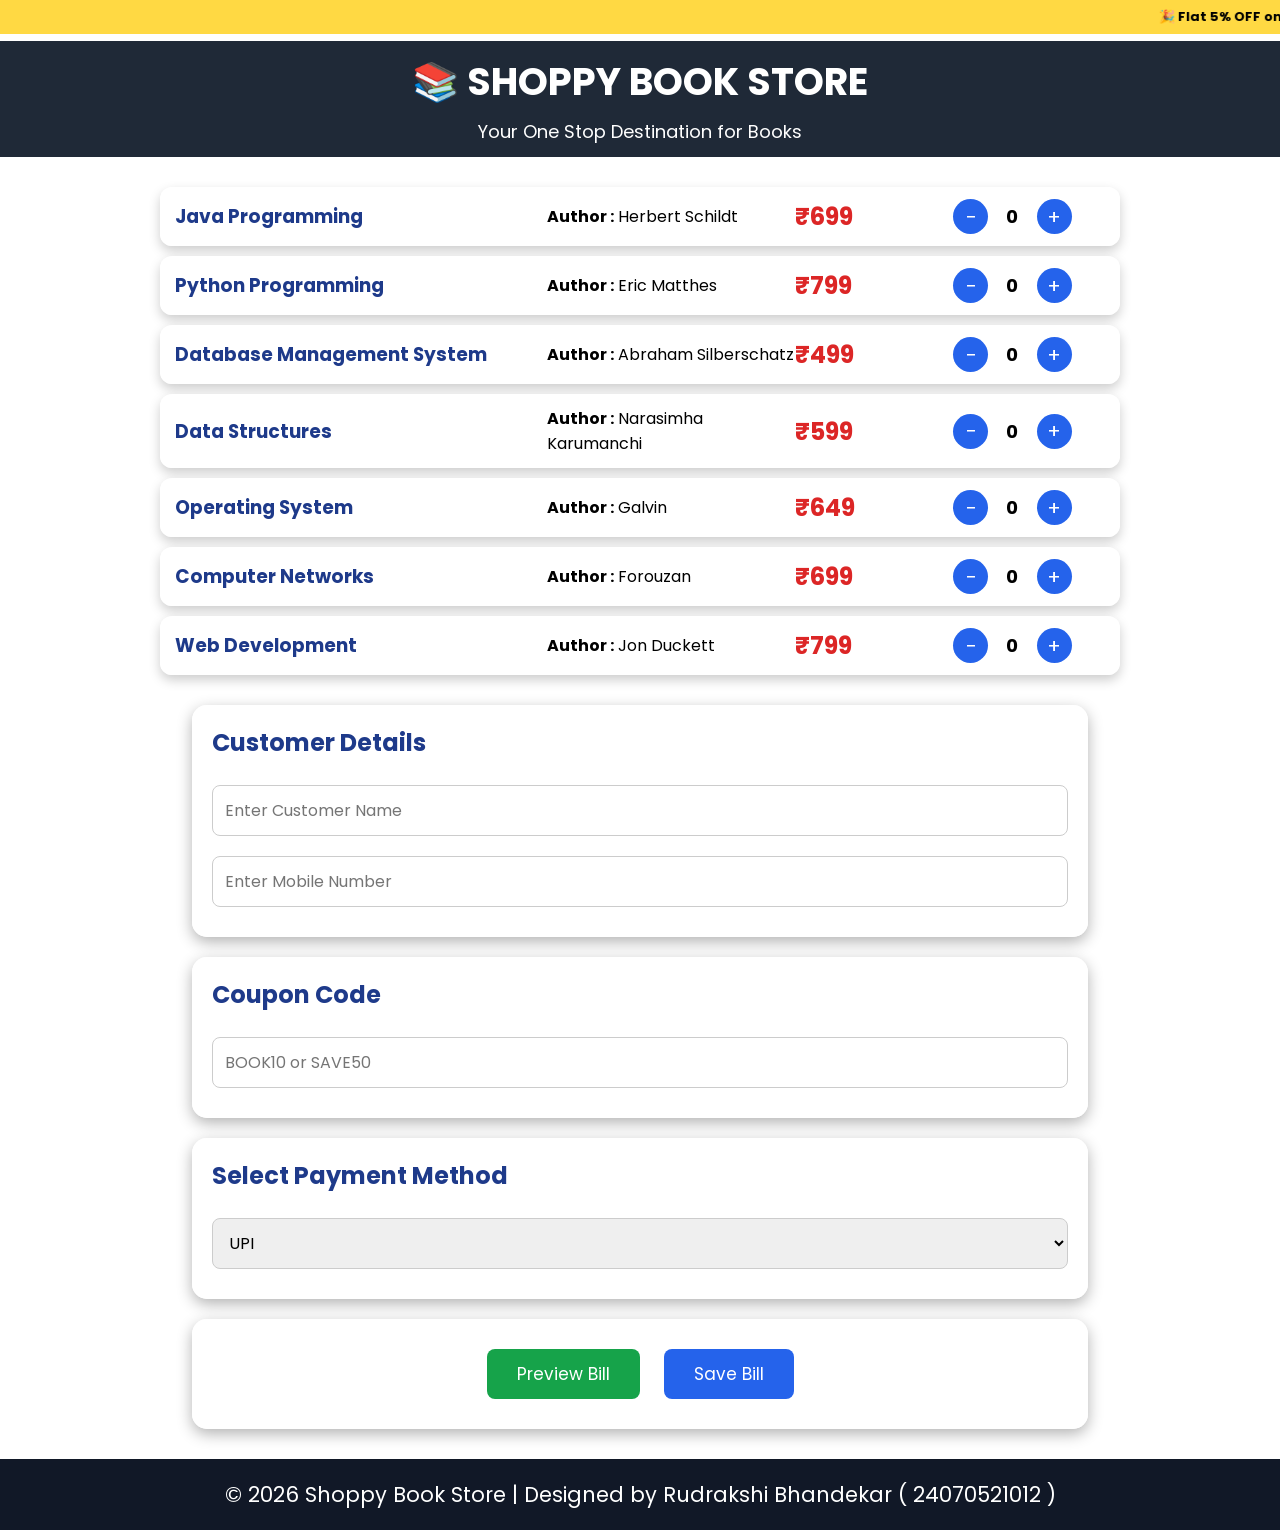
<file: Practical 2/index.html>
<!DOCTYPE html>
<html lang="en">
<head>
    <meta charset="UTF-8">
    <meta name="viewport" content="width=device-width, initial-scale=1.0">
    <title>Shoppy Book Store</title>
    <link rel="stylesheet" href="style.css">
    <link href="https://fonts.googleapis.com/css2?family=Poppins:wght@300;400;500;600;700&display=swap" rel="stylesheet">
</head>

<body>
        <marquee behavior="scroll" direction="left">
        🎉 Flat 5% OFF on Orders Above ₹999 |
        🎁 Coupon : BOOK10 = Extra 10% OFF |
        SAVE50 = ₹50 OFF on Orders Above ₹500 |
        🚚 Free Delivery Above ₹500</marquee>
    <header>

        <h1>📚 SHOPPY BOOK STORE</h1>
        <p>Your One Stop Destination for Books</p>

    </header>
    <section class="books-container" id="booksContainer">
        <div class="book-card">
            <h3>Java Programming</h3>
            <p><strong>Author :</strong> Herbert Schildt</p>
            <h2>₹699</h2>
            <div class="quantity">
                <button onclick="decreaseQty(0)">−</button>
                <span id="qty0">0</span>
                <button onclick="increaseQty(0)">+</button>
            </div>
        </div>

        <div class="book-card">
            <h3>Python Programming</h3>
            <p><strong>Author :</strong> Eric Matthes</p>
            <h2>₹799</h2>
            <div class="quantity">
                <button onclick="decreaseQty(1)">−</button>
                <span id="qty1">0</span>
                <button onclick="increaseQty(1)">+</button>
            </div>
        </div>

        <div class="book-card">
            <h3>Database Management System</h3>
            <p><strong>Author :</strong> Abraham Silberschatz</p>
            <h2>₹499</h2>
            <div class="quantity">
                <button onclick="decreaseQty(2)">−</button>
                <span id="qty2">0</span>
                <button onclick="increaseQty(2)">+</button>
            </div>
        </div>

        <div class="book-card">
            <h3>Data Structures</h3>
            <p><strong>Author :</strong> Narasimha Karumanchi</p>
            <h2>₹599</h2>
            <div class="quantity">
                <button onclick="decreaseQty(3)">−</button>
                <span id="qty3">0</span>
                <button onclick="increaseQty(3)">+</button>
            </div>
        </div>

        <div class="book-card">
            <h3>Operating System</h3>
            <p><strong>Author :</strong> Galvin</p>
            <h2>₹649</h2>
            <div class="quantity">
                <button onclick="decreaseQty(4)">−</button>
                <span id="qty4">0</span>
                <button onclick="increaseQty(4)">+</button>
            </div>
        </div>

        <div class="book-card">
            <h3>Computer Networks</h3>
            <p><strong>Author :</strong> Forouzan</p>
            <h2>₹699</h2>
            <div class="quantity">
                <button onclick="decreaseQty(5)">−</button>
                <span id="qty5">0</span>
                <button onclick="increaseQty(5)">+</button>
            </div>
        </div>

        <div class="book-card">
            <h3>Web Development</h3>
            <p><strong>Author :</strong> Jon Duckett</p>
            <h2>₹799</h2>
            <div class="quantity">
                <button onclick="decreaseQty(6)">−</button>
                <span id="qty6">0</span>
                <button onclick="increaseQty(6)">+</button>
            </div>
    </section>

    <section class="customer">
        <h2>Customer Details</h2>
        <input
            type="text"
            id="customerName"
            placeholder="Enter Customer Name"
        >
        <input
            type="text"
            id="mobileNumber"
            placeholder="Enter Mobile Number"
            maxlength="10"
        >
    </section>

    <section class="coupon">
        <h2>Coupon Code</h2>
        <input
            type="text"
            id="couponCode"
            placeholder="BOOK10 or SAVE50"
        >
    </section>

    <section class="payment">
        <h2>Select Payment Method</h2>
        <select id="paymentMethod">
            <option value="UPI">UPI</option>
            <option value="Credit Card">Credit Card</option>
            <option value="Debit Card">Debit Card</option>
            <option value="Cash On Delivery">
                Cash On Delivery
            </option>
        </select>

    </section>
    <section class="buttons">

        <button onclick="generateBill()">
            Preview Bill
        </button>
        <button onclick="saveBill()">
            Save Bill
        </button>

    </section>

    <section id="billSection"> </section>

    <footer>

        © 2026 Shoppy Book Store | Designed by Rudrakshi Bhandekar ( 24070521012
        )
    </footer>

    <script src="script.js"></script>

</body>
</html>
</file>
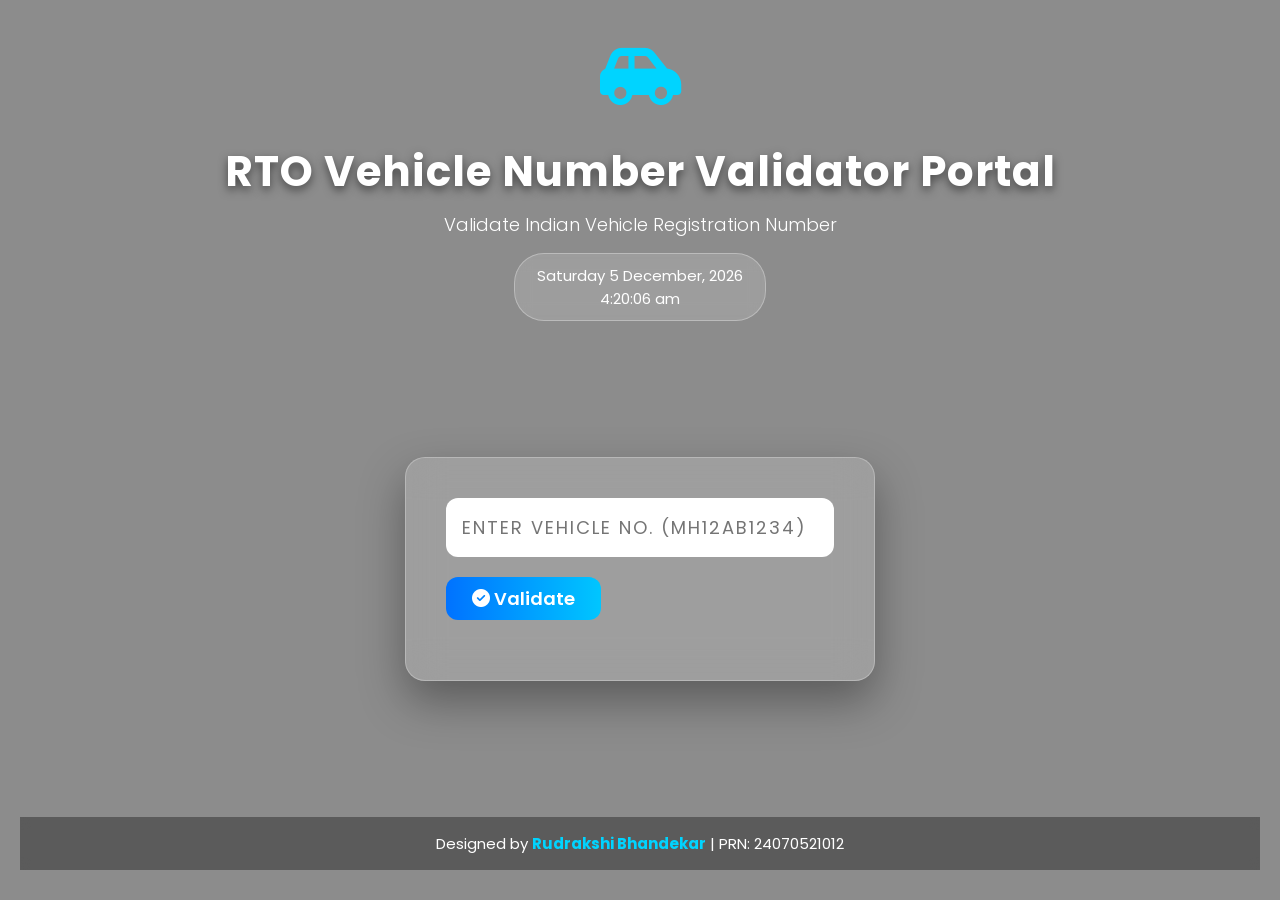
<file: Practical 4/index.html>
<!DOCTYPE html>
<html lang="en">
<head>
<meta charset="UTF-8">
<meta name="viewport" content="width=device-width, initial-scale=1.0">
<title>RTO Vehicle Registration Portal</title>

<link rel="stylesheet" href="style.css">

<link href="https://fonts.googleapis.com/css2?family=Poppins:wght@300;400;500;600;700&display=swap" rel="stylesheet">

<link rel="stylesheet" href="https://cdnjs.cloudflare.com/ajax/libs/font-awesome/6.6.0/css/all.min.css">

</head>

<body onload="displayDateTime();setInterval(displayDateTime,1000)">

<div class="overlay">

<div class="top">

<div class="car">
<i class="fa-solid fa-car-side"></i>
</div>

<h1>RTO Vehicle Number Validator Portal</h1>

<p>Validate Indian Vehicle Registration Number</p>

<div id="datetime"></div>

</div>

<div class="container">

<input
type="text"
id="vehicleNo"
placeholder="Enter Vehicle No. (MH12AB1234)"
maxlength="10"
autocomplete="off">

<button onclick="validateVehicle()">
<i class="fa-solid fa-circle-check"></i>
Validate
</button>

<div id="result"></div>

</div>

<footer>

Designed by <strong>Rudrakshi Bhandekar</strong> | PRN: 24070521012<br>
</footer>

</div>

<script src="script.js"></script>

</body>
</html>
</file>
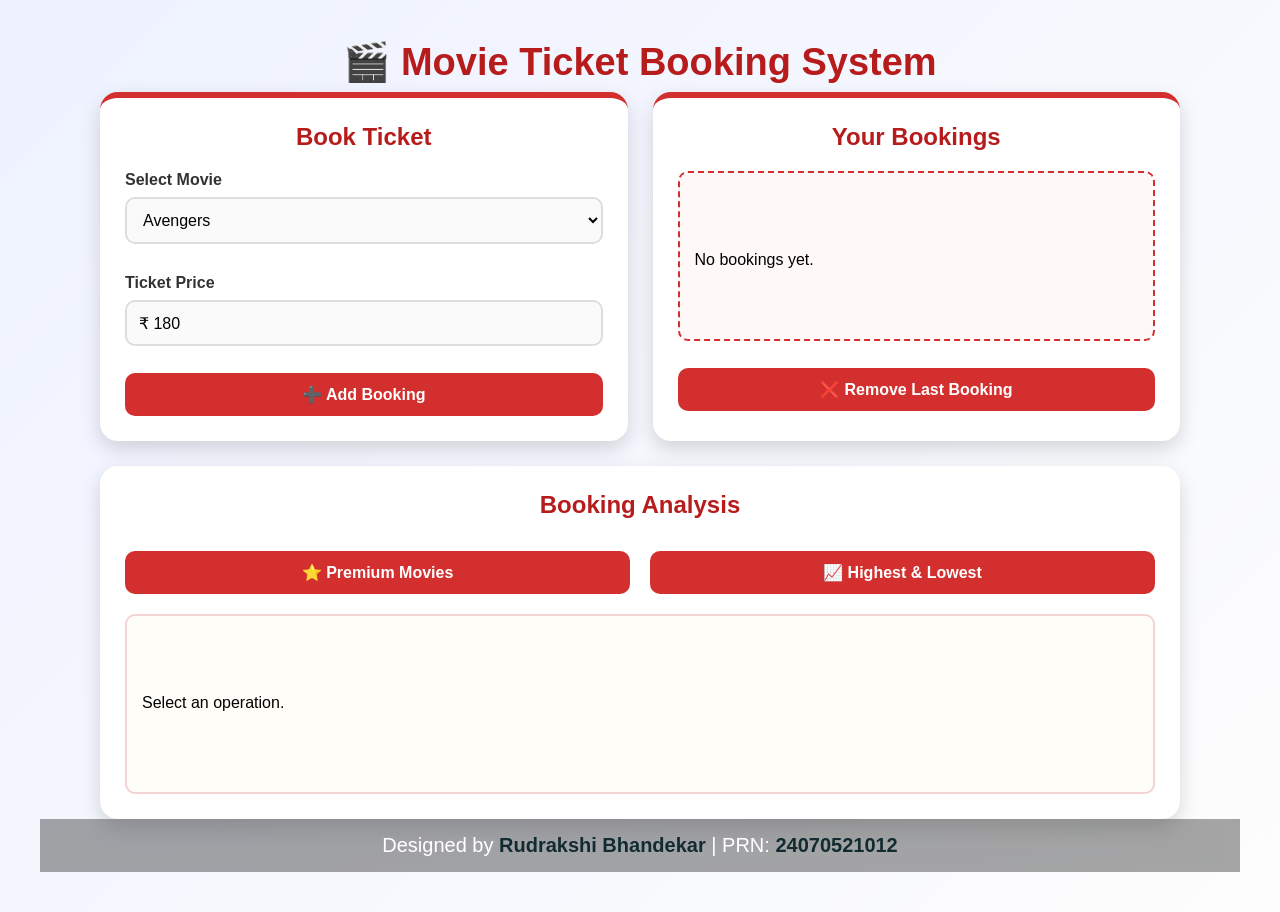
<file: Practical 5/index.html>
<!DOCTYPE html>
<html lang="en">

<head>
    <meta charset="UTF-8">
    <meta name="viewport" content="width=device-width, initial-scale=1.0">
    <title>Movie Ticket Booking System</title>
    <link rel="stylesheet" href="style.css">
</head>

<body>

    <div class="container">

        <h1>🎬 Movie Ticket Booking System</h1>

        <div class="main">

            <!-- Left Card -->

            <div class="card">

                <h2>Book Ticket</h2>

                <label>Select Movie</label>

                <select id="movieSelect" onchange="showPrice()">

                    <option value="0">Avengers</option>
                    <option value="1">Superman</option>
                    <option value="2">Jurassic World</option>
                    <option value="3">F1</option>
                    <option value="4">Pushpa 2</option>

                </select>

                <label>Ticket Price</label>

                <input type="text" id="price" readonly>

                <button onclick="addBooking()">
                    ➕ Add Booking
                </button>

            </div>


            <!-- Right Card -->

            <div class="card">

                <h2>Your Bookings</h2>

                <div id="bookingList">

                    No bookings yet.

                </div>

                <button onclick="removeBooking()">
                    ❌ Remove Last Booking
                </button>

            </div>

        </div>


        <!-- Bottom Section -->

        <div class="output">

            <h2>Booking Analysis</h2>

            <div class="btnRow">

                <button onclick="premiumMovies()">
                    ⭐ Premium Movies
                </button>

                <button onclick="highestLowest()">
                    📈 Highest & Lowest
                </button>

            </div>

            <div id="result">

                Select an operation.

            </div>

        </div>

    </div>
    <footer>

    Designed by <strong>Rudrakshi Bhandekar</strong> | PRN: <strong>24070521012</strong><br>
    </footer>
    <script src="script.js"></script>

</body>

</html>
</file>
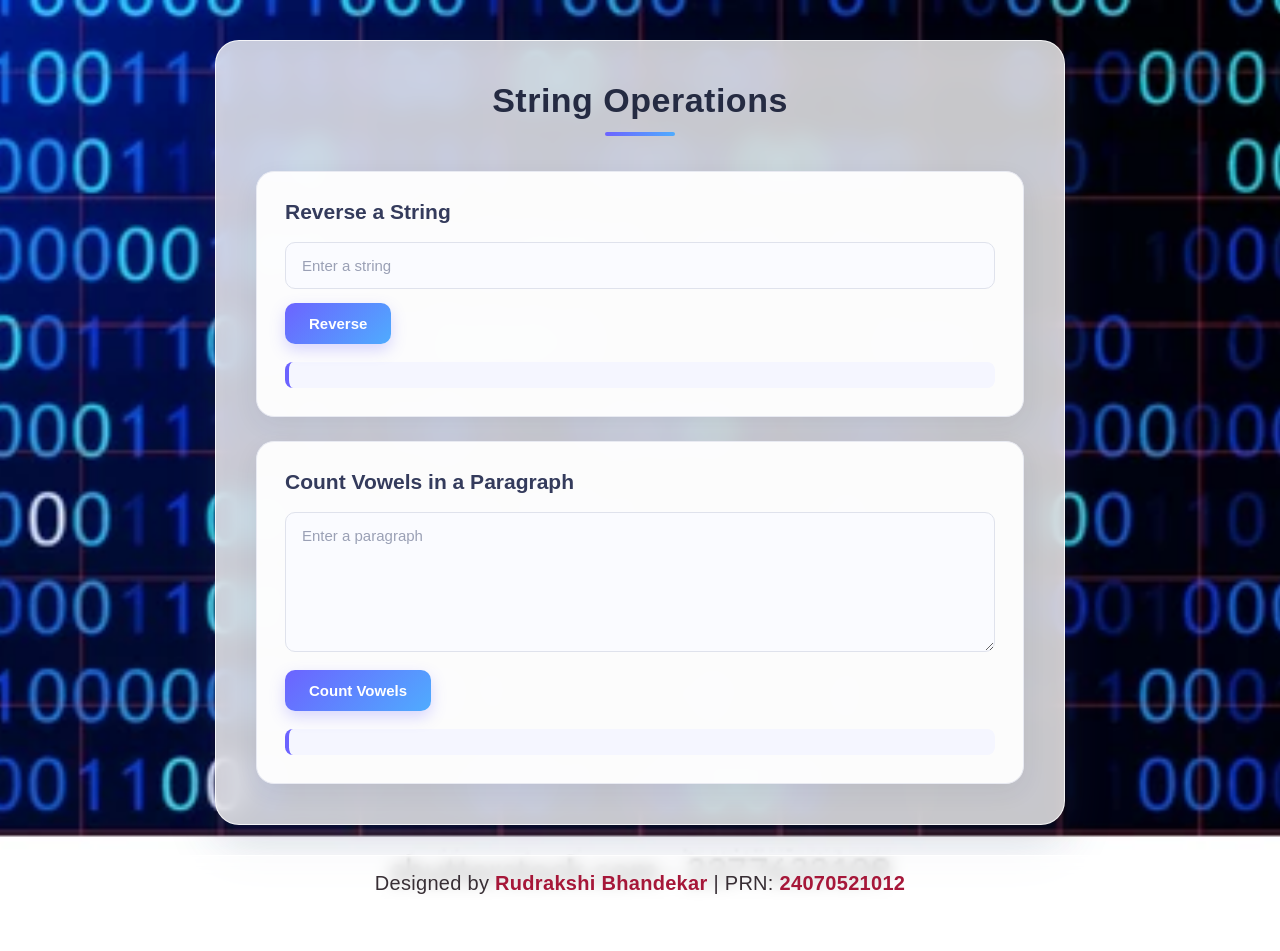
<file: Practical 6/index.html>
<!DOCTYPE html>
<html>
<head>
    <title>String Operations</title>
    <link rel="stylesheet" href="style.css">
</head>

<body>

    <div class="container">

        <h1>String Operations</h1>

        <div class="section">
            <h2>Reverse a String</h2>

            <input type="text" id="stringInput" placeholder="Enter a string">
            <button onclick="reverseString()">Reverse</button>

            <p id="reverseResult"></p>
        </div>

        <div class="section">
            <h2>Count Vowels in a Paragraph</h2>

            <textarea id="paragraphInput" placeholder="Enter a paragraph"></textarea>
            <button onclick="countVowels()">Count Vowels</button>

            <p id="vowelResult"></p>
        </div>

    </div>

    <footer>
        Designed by <strong>Rudrakshi Bhandekar</strong> |
        PRN: <strong>24070521012</strong>
    </footer>

    <script src="script.js"></script>

</body>
</html>
</file>
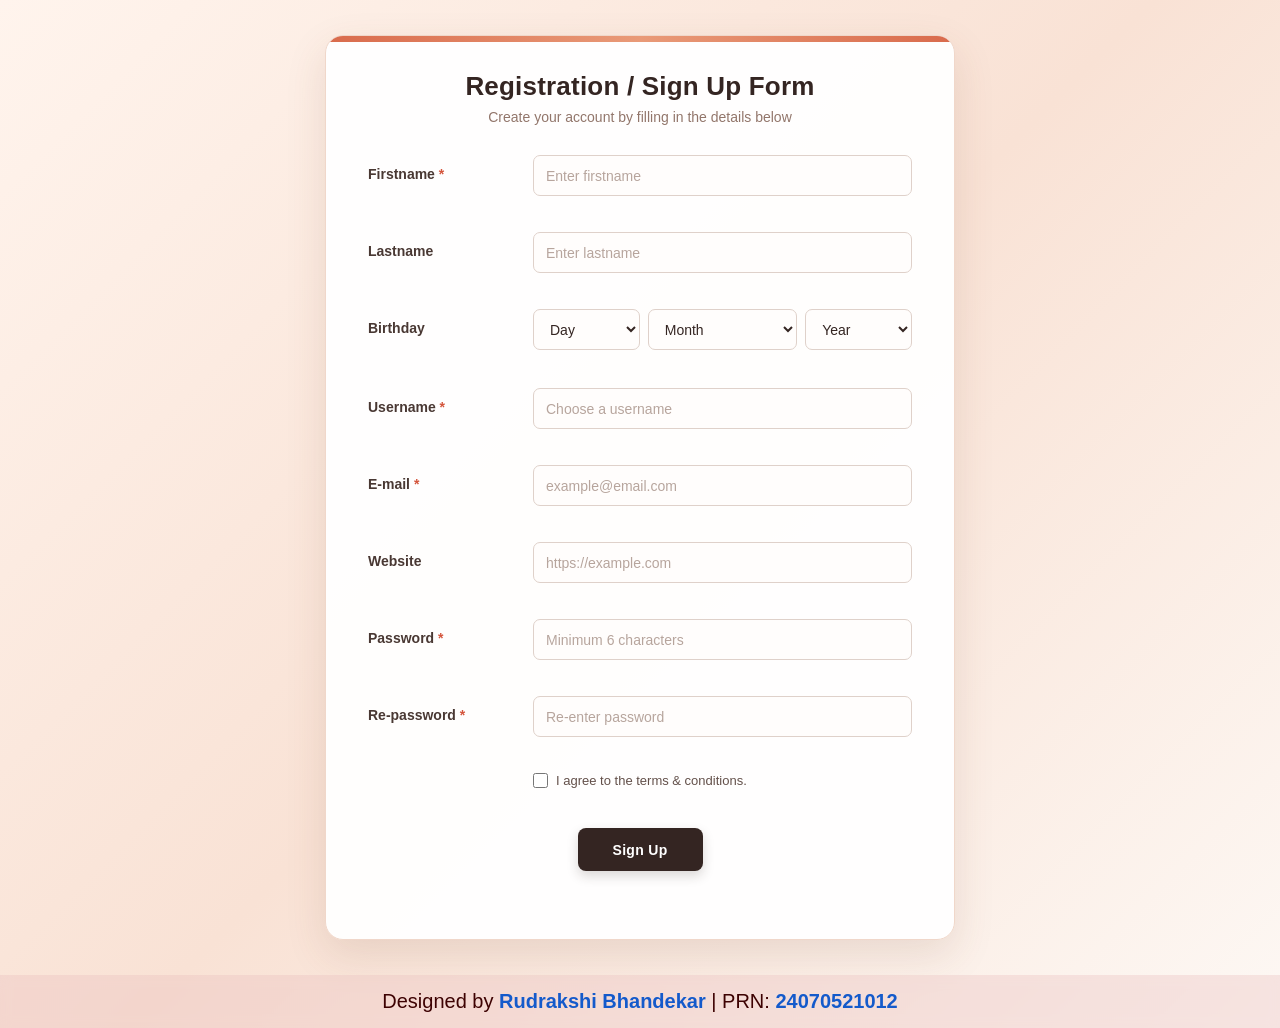
<file: Practical 7/index.html>
<!DOCTYPE html>
<html lang="en">
<head>
    <meta charset="UTF-8">
    <meta name="viewport" content="width=device-width, initial-scale=1.0">
    <title>Registration / Sign Up Form</title>
    <link rel="stylesheet" href="style.css">
</head>

<body>

    <main class="page">
        <section class="form-card">

            <h1>Registration / Sign Up Form</h1>
            <p class="subtitle">Create your account by filling in the details below</p>

            <form id="registrationForm">

                <div class="form-row">
                    <label for="firstname">Firstname <span>*</span></label>
                    <div class="field">
                        <input type="text" id="firstname" placeholder="Enter firstname">
                        <small class="error" id="firstnameError"></small>
                    </div>
                </div>

                <div class="form-row">
                    <label for="lastname">Lastname</label>
                    <div class="field">
                        <input type="text" id="lastname" placeholder="Enter lastname">
                        <small class="error" id="lastnameError"></small>
                    </div>
                </div>

                <div class="form-row">
                    <label>Birthday</label>
                    <div class="field">
                        <div class="birthday">
                            <select id="day">
                                <option value="">Day</option>
                            </select>

                            <select id="month">
                                <option value="">Month</option>
                            </select>

                            <select id="year">
                                <option value="">Year</option>
                            </select>
                        </div>

                        <small class="error" id="birthdayError"></small>
                        <small class="birthday-message" id="birthdayMessage"></small>
                    </div>
                </div>

                <div class="form-row">
                    <label for="username">Username <span>*</span></label>
                    <div class="field">
                        <input type="text" id="username" placeholder="Choose a username">
                        <small class="error" id="usernameError"></small>
                    </div>
                </div>

                <div class="form-row">
                    <label for="email">E-mail <span>*</span></label>
                    <div class="field">
                        <input type="email" id="email" placeholder="example@email.com">
                        <small class="error" id="emailError"></small>
                    </div>
                </div>

                <div class="form-row">
                    <label for="website">Website</label>
                    <div class="field">
                        <input type="text" id="website" placeholder="https://example.com">
                        <small class="error" id="websiteError"></small>
                    </div>
                </div>

                <div class="form-row">
                    <label for="password">Password <span>*</span></label>
                    <div class="field">
                        <input type="password" id="password" placeholder="Minimum 6 characters">
                        <small class="error" id="passwordError"></small>
                    </div>
                </div>

                <div class="form-row">
                    <label for="repassword">Re-password <span>*</span></label>
                    <div class="field">
                        <input type="password" id="repassword" placeholder="Re-enter password">
                        <small class="error" id="repasswordError"></small>
                    </div>
                </div>

                <div class="terms-row">
                    <input type="checkbox" id="terms">
                    <label for="terms">
                        I agree to the terms & conditions.
                    </label>
                </div>

                <small class="error terms-error" id="termsError"></small>

                <button type="submit" id="signupBtn">Sign Up</button>

                <p class="success" id="successMessage"></p>

            </form>

        </section>
    </main>
    <footer>
        Designed by <strong>Rudrakshi Bhandekar</strong> |
        PRN: <strong>24070521012</strong>
    </footer>
    <script src="script.js"></script>
</body>
</html>
</file>
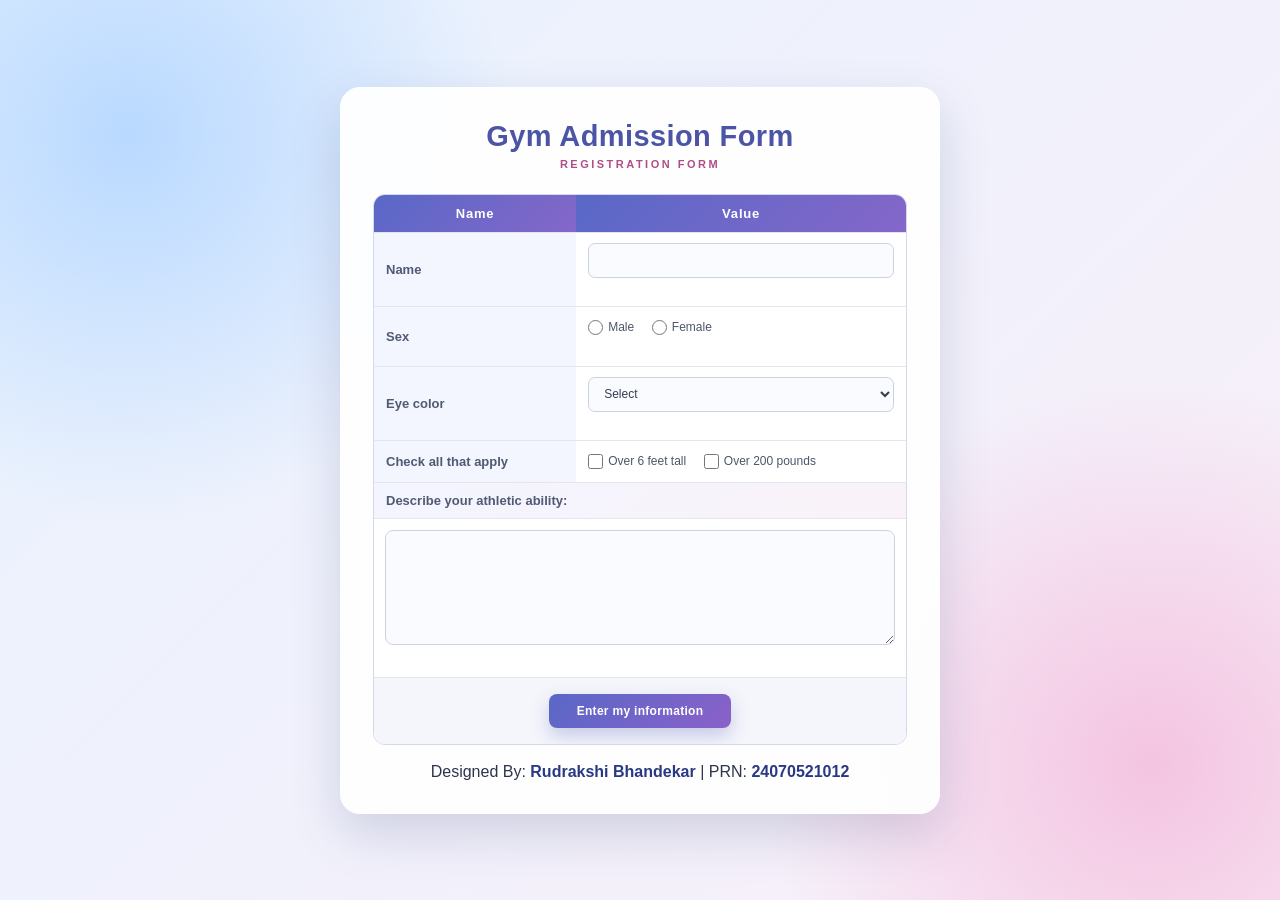
<file: Practical 8/index.html>
<!DOCTYPE html>
<html lang="en">
<head>
    <meta charset="UTF-8">
    <meta name="viewport" content="width=device-width, initial-scale=1.0">
    <title>Gym Admission Form</title>
    <link rel="stylesheet" href="style.css">
</head>
<body>

    <div class="form-container">

        <h2>Gym Admission Form</h2>
        <p class="subtitle">Registration Form</p>

        <form id="gymForm">

            <table>

                <tr>
                    <th>Name</th>
                    <th>Value</th>
                </tr>

                <tr>
                    <td>Name</td>
                    <td>
                        <input type="text" id="name">
                        <span id="nameError"></span>
                    </td>
                </tr>

                <tr>
                    <td>Sex</td>
                    <td>
                        <label>
                            <input type="radio" name="sex" value="Male">
                            Male
                        </label>

                        <label>
                            <input type="radio" name="sex" value="Female">
                            Female
                        </label>

                        <span id="sexError"></span>
                    </td>
                </tr>

                <tr>
                    <td>Eye color</td>
                    <td>
                        <select id="eyeColor">
                            <option value="">Select</option>
                            <option value="Green">Green</option>
                            <option value="Blue">Blue</option>
                            <option value="Brown">Brown</option>
                            <option value="Black">Black</option>
                        </select>

                        <span id="eyeError"></span>
                    </td>
                </tr>

                <tr>
                    <td>Check all that apply</td>
                    <td>
                        <label>
                            <input type="checkbox" name="fitness" value="Over 6 feet tall">
                            Over 6 feet tall
                        </label>

                        <label>
                            <input type="checkbox" name="fitness" value="Over 200 pounds">
                            Over 200 pounds
                        </label>
                    </td>
                </tr>

                <tr>
                    <td colspan="2" class="description">
                        Describe your athletic ability:
                    </td>
                </tr>

                <tr>
                    <td colspan="2" class="textarea-cell">
                        <textarea id="ability"></textarea>
                        <span id="abilityError"></span>
                    </td>
                </tr>

                <tr>
                    <td colspan="2" class="button-cell">
                        <button type="submit">Enter my information</button>
                    </td>
                </tr>

            </table>

        </form>

        <div id="result"></div>

        <footer>
            Designed By: <span>Rudrakshi Bhandekar</span> |
            PRN: <span>24070521012</span>
        </footer>

    </div>

    <script src="script.js"></script>

</body>
</html>
</file>
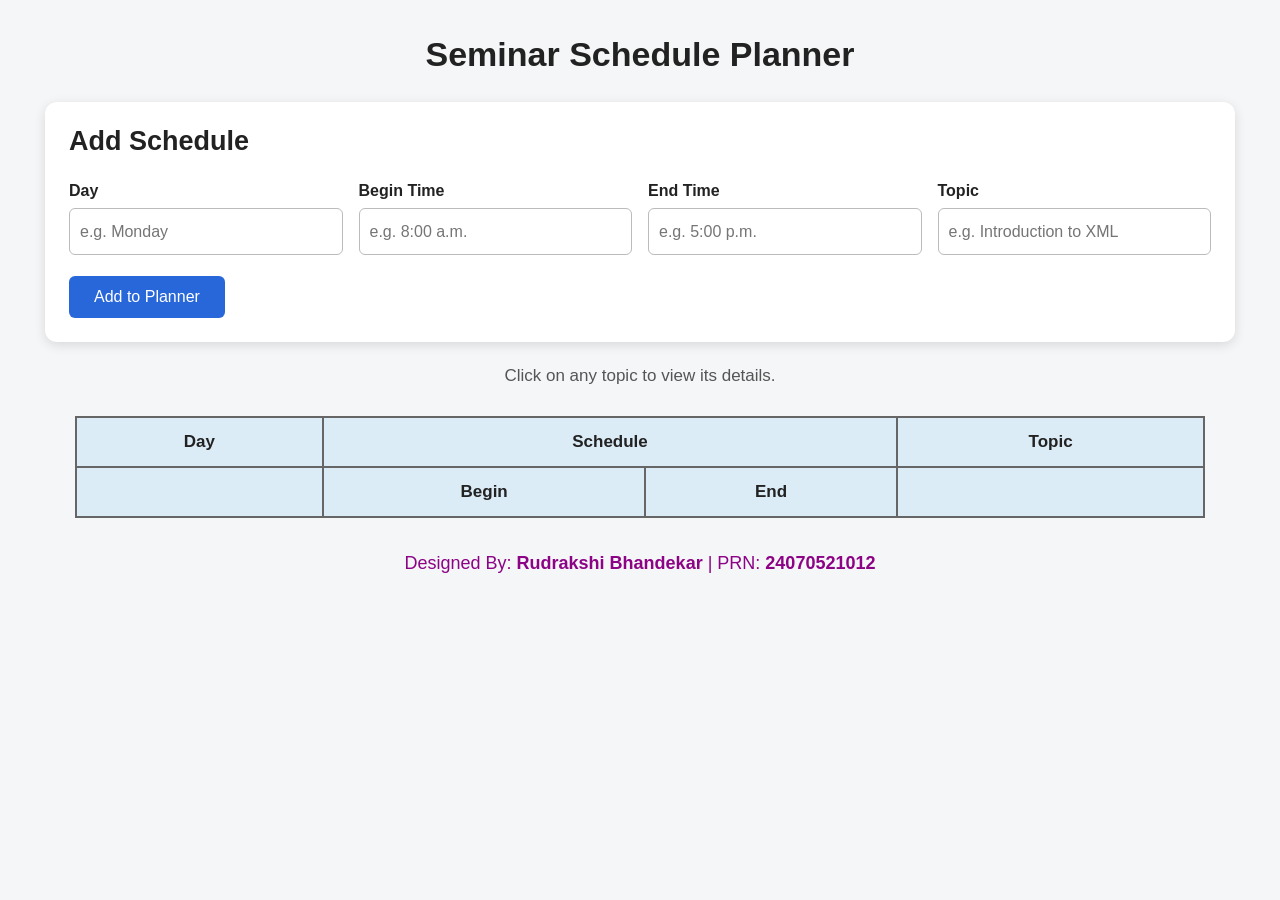
<file: Practical 9/index.html>
<!DOCTYPE html>
<html>
<head>
    <title>Seminar Schedule Planner</title>
    <link rel="stylesheet" href="style.css">
</head>
<body>

    <h1>Seminar Schedule Planner</h1>

    <div class="form-box">
        <h2>Add Schedule</h2>

        <div class="form-row">
            <div>
                <label>Day</label>
                <input type="text" id="day" placeholder="e.g. Monday">
            </div>

            <div>
                <label>Begin Time</label>
                <input type="text" id="begin" placeholder="e.g. 8:00 a.m.">
            </div>

            <div>
                <label>End Time</label>
                <input type="text" id="end" placeholder="e.g. 5:00 p.m.">
            </div>

            <div>
                <label>Topic</label>
                <input type="text" id="topic" placeholder="e.g. Introduction to XML">
            </div>
        </div>

        <button onclick="addSchedule()">Add to Planner</button>
    </div>

    <p class="instruction">Click on any topic to view its details.</p>

    <table>
        <thead>
            <tr>
                <th>Day</th>
                <th colspan="2">Schedule</th>
                <th>Topic</th>
            </tr>

            <tr>
                <th></th>
                <th>Begin</th>
                <th>End</th>
                <th></th>
            </tr>
        </thead>

        <tbody id="scheduleTable"></tbody>
    </table>

    <footer>
        Designed By: <strong>Rudrakshi Bhandekar</strong> | PRN: <strong>24070521012</strong>
    </footer>

    <script src="script.js"></script>
</body>
</html>
</file>
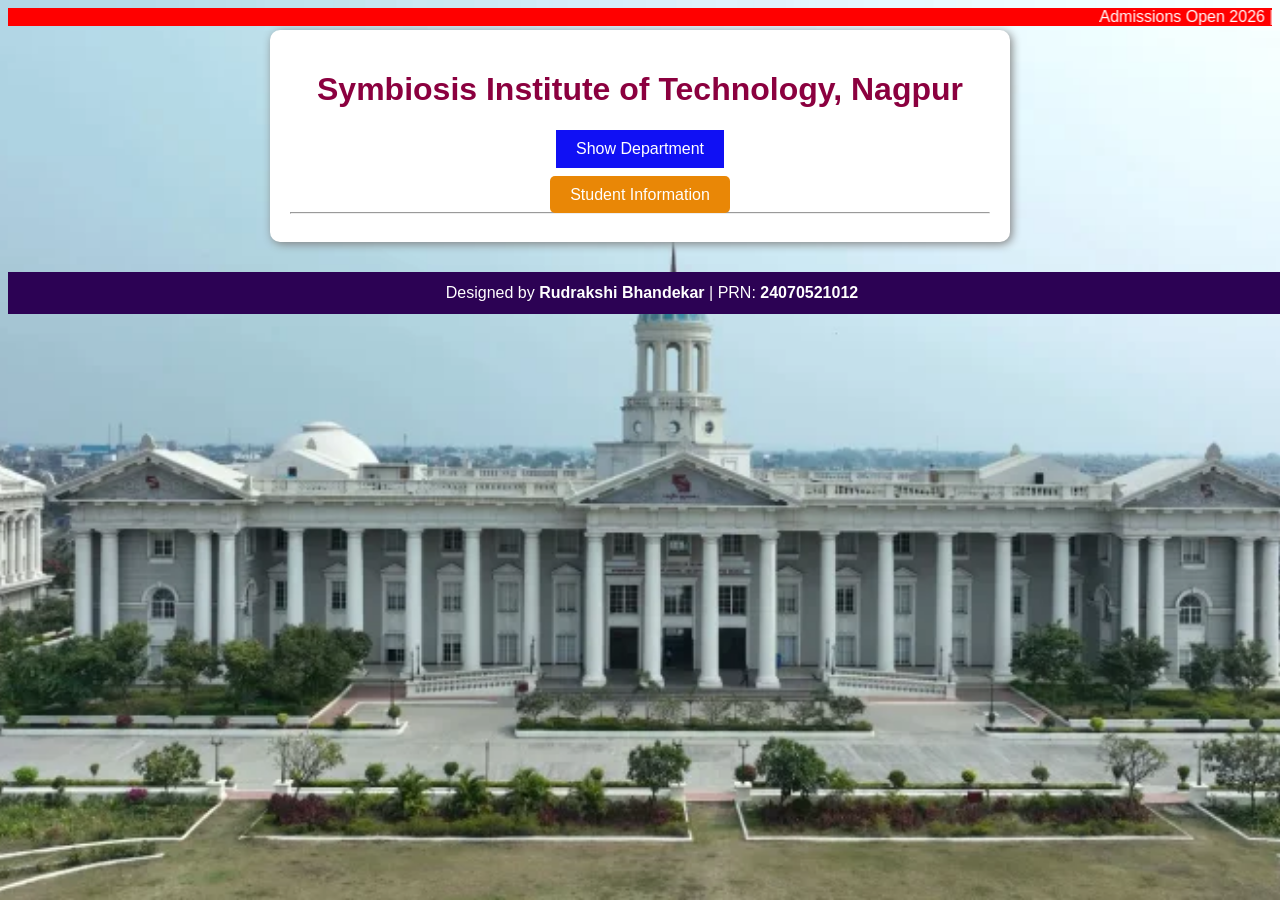
<file: Practical 1/department.html>
<!DOCTYPE html>
<html>
<head>
    <title>SIT Nagpur - Computer Science Department</title>

    <style>
        body{
            font-family: Arial;
            background-color: #e8f4fc;
            text-align: center;
        }
        body{
            background-image: url("infra2.webp");
            background-size: cover;
            background-repeat: no-repeat;
            background-position: center;
            background-attachment: fixed;
            font-family: Arial, sans-serif;
        }
        h1{
            color: rgb(139, 0, 63);
        }

        h2{
            color: rgb(23, 140, 229);
        }

        .box{
            width: 700px;
            margin: auto;
            background-color: white;
            padding: 20px;
            border-radius: 10px;
            box-shadow: 2px 2px 10px gray;
        }

        button{
            background-color: rgb(16, 16, 244);
            color: white;
            padding: 10px 20px;
            border: none;
            font-size: 16px;
            cursor: pointer;
        }

        button:hover{
            background-color: rgb(8, 58, 209);
        }

        a{
            text-decoration: none;
            color: white;
            background-color: rgb(233, 135, 6);
            padding: 10px 20px;
            border-radius: 5px;
        }

        a:hover{
            background-color: rgb(205, 123, 8);
        }
        footer{
        text-align: center;
        margin-top: 30px;
        padding: 12px;
        background-color: rgb(44, 2, 84);
        color: white;
        font-size: 16px;
        width: 100%;
    }
    </style>

    <script>
        function showDepartment(){

            document.getElementById("output").innerHTML=

            "<h2>Computer Science & Engineering Department</h2>" +

            "<p><b>College :</b> Symbiosis Institute of Technology, Nagpur</p>" +

            "<p><b>Courses :</b> B.Tech Computer Science Engineering</p>" +

            "<p><b>Facilities :</b> Computer Labs, Library, Smart Classrooms, Wi-Fi Campus</p>";

        }
    </script>

</head>

<body>
<marquee bgcolor="red" direction="left" scrollamount="10">
    <font color="white" size="3">
        Admissions Open 2026 | Welcome to SIT Nagpur | 2ndConference on Sustanibility and Innovation and Technology (ICSIT 2026) | 
    </font>
</marquee>

<div class="box">
<h1>Symbiosis Institute of Technology, Nagpur</h1>

<button onclick="showDepartment(); welcome();">
Show Department
</button>

<br><br>

<a href="student.html">Student Information</a>

<hr>

<div id="output"></div>

</div>

<script src="script.js"></script>
<footer>
    Designed by <b>Rudrakshi Bhandekar</b> | PRN: <b>24070521012</b>
</footer>
</body>
</html>
</file>
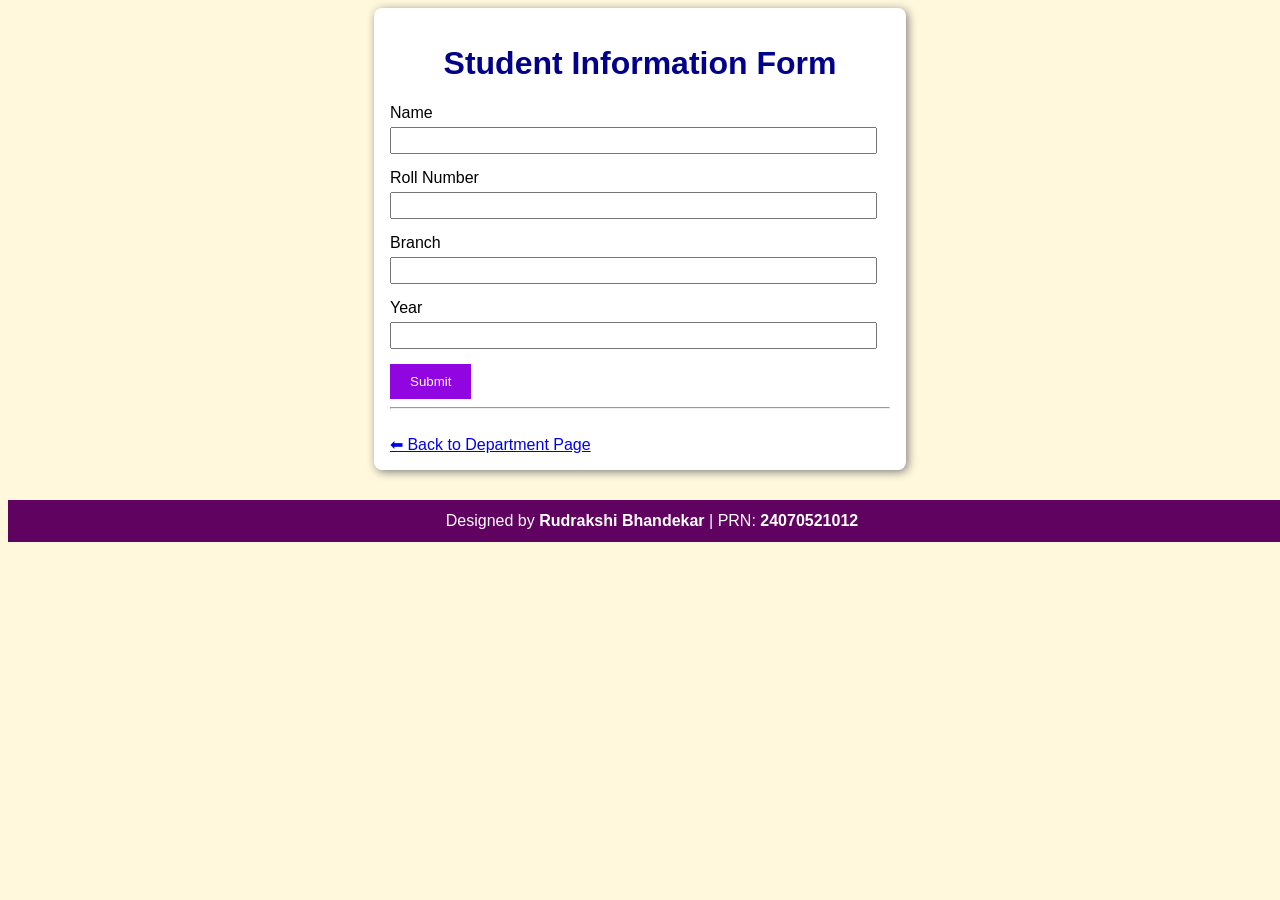
<file: Practical 1/student.html>
<!DOCTYPE html>
<html>

<head>

<title>Student Information</title>

<style>

body{
    background-color:#fff8dc;
    font-family:Arial;
}

.box{
    width:500px;
    margin:auto;
    background:white;
    padding:16px;
    border-radius:8px;
    box-shadow:2px 2px 10px gray;
}

h1{
    text-align:center;
    color:darkblue;
}

input{
    width:95%;
    padding:4px;
    margin-top:5px;
    margin-bottom:15px;
}

button{
    background:rgb(144, 5, 224);
    color:white;
    padding:10px 20px;
    border:none;
    cursor:pointer;
}

button:hover{
    background:rgb(101, 8, 201);
}
footer{
    text-align: center;
    margin-top: 30px;
    padding: 12px;
    background-color: rgb(96, 2, 95);
    color: white;
    font-size: 16px;
    width: 100%;
}
</style>

<script>

function showStudent(){

    var name=document.getElementById("name").value;
    var roll=document.getElementById("roll").value;
    var branch=document.getElementById("branch").value;
    var year=document.getElementById("year").value;

    document.getElementById("result").innerHTML=

    "<h2>Student Details</h2>"+

    "<p><b>Name :</b> "+name+"</p>"+

    "<p><b>Roll No :</b> "+roll+"</p>"+

    "<p><b>Branch :</b> "+branch+"</p>"+

    "<p><b>Year :</b> "+year+"</p>";

}

</script>

</head>

<body>

<div class="box">

<h1>Student Information Form</h1>
<label>Name</label>
<input type="text" id="name">
<label>Roll Number</label>
<input type="text" id="roll">
<label>Branch</label>
<input type="text" id="branch">
<label>Year</label>
<input type="text" id="year">
<button onclick="showStudent()">Submit</button>
<hr>

<div id="result"></div>

<br>

<a href="department.html">⬅ Back to Department Page</a>

</div>
<footer>
    Designed by <b>Rudrakshi Bhandekar</b> | PRN: <b>24070521012</b>
</footer>
</body>

</html>
</file>
<file: Practical 2/style.css>
*{
    margin:0;
    padding:0;
    box-sizing:border-box;
    font-family:'Poppins',sans-serif;
}

body{
    background:url("https://images.unsplash.com/photo-1524995997946-a1c2e315a42f?auto=format&fit=crop&w=1600&q=80") no-repeat center center/cover;
    min-height:100vh;
    background-attachment:fixed;
}

header{
    background:#1f2937;
    color:white;
    text-align:center;
    padding:12px;
}

header h1{
    font-size:38px;
}

header p{
    margin-top:8px;
    font-size:18px;
}

marquee{
    background:#ffd943;
    color:#000;
    padding:7px;
    font-weight:bold;
    font-size:13px;
}

.books-container{
    width:75%;
    margin:30px auto;
    display:flex;
    flex-direction:column;
    gap:10px;
}
.book-card{
    display:grid;
    grid-template-columns:3fr 2fr 1fr 1.5fr;
    align-items:center;
    background:rgba(255,255,255,.95);
    padding:12px 15px;
    border-radius:12px;
    box-shadow:0 5px 12px rgba(0,0,0,.2);
    transition:.3s;
}
.book-card:hover{
    transform:translateY(-8px);
}
.book-card h3{
    color:#1e3a8a;
    margin:0;
}

.book-card p{
    margin:0;
}

.book-card h2{
    color:#dc2626;
    margin:0;
}

.quantity{
    display:flex;
    justify-content:center;
    align-items:center;
    gap:12px;
}

.quantity button{
    width:35px;
    height:35px;
    border:none;
    border-radius:50%;
    background:#2563eb;
    color:white;
    font-size:20px;
    cursor:pointer;
}

.quantity span{
    width:25px;
    text-align:center;
    font-size:18px;
    font-weight:bold;
}

.customer,
.coupon,
.payment,
.buttons{
    width:70%;
    margin:20px auto;
    background:rgba(255,255,255,.95);
    padding:20px;
    border-radius:15px;
    box-shadow:0 5px 15px rgba(0,0,0,.3);
}

.customer h2,
.coupon h2,
.payment h2{
    margin-bottom:15px;
    color:#1e3a8a;
}

.customer input,
.coupon input,
.payment select{
    width:100%;
    padding:12px;
    margin:10px 0;
    border:1px solid #ccc;
    border-radius:8px;
    font-size:16px;
}

.buttons{
    text-align:center;
}

.buttons button{
    padding:12px 30px;
    margin:10px;
    border:none;
    border-radius:8px;
    font-size:17px;
    color:white;
    background:#16a34a;
    cursor:pointer;
    transition:.3s;
}

.buttons button:last-child{
    background:#2563eb;
}

.buttons button:hover{
    opacity:.9;
    transform:scale(1.05);
}

#billSection{
    width:80%;
    margin:30px auto;
    background:white;
    border-radius:15px;
    padding:25px;
    box-shadow:0 5px 15px rgba(0,0,0,.3);
    display:none;
}

#billSection h2{
    text-align:center;
    color:#1e3a8a;
    margin-bottom:20px;
}

#billSection table{
    width:100%;
    border-collapse:collapse;
    margin:20px 0;
}

#billSection table,
#billSection th,
#billSection td{
    border:1px solid #ccc;
}

#billSection th,
#billSection td{
    padding:10px;
    text-align:center;
}

footer{
    background:#111827;
    color:white;
    text-align:center;
    padding:20px;
    margin-top:30px;
    font-size:21px;
}

@media(max-width:1000px){
    .books-container{
        grid-template-columns:repeat(2,1fr);
    }
}

@media(max-width:650px){
    .books-container{
        grid-template-columns:1fr;
    }

    .customer,
    .coupon,
    .payment,
    .buttons,
    #billSection{
        width:95%;
    }

    header h1{
        font-size:28px;
    }
}
</file>
<file: Practical 4/style.css>
*{
margin:0;
padding:0;
box-sizing:border-box;
font-family:'Poppins',sans-serif;
}

body{
height:100vh;
background:url("https://t4.ftcdn.net/jpg/07/11/03/63/360_F_711036356_0RgP9ky74c46q9X6EOT5GydYSFq3grEw.jpg") center center/cover no-repeat fixed;
overflow:hidden;
}

.overlay{
width:100%;
height:100vh;
background:rgba(0,0,0,.45);
display:flex;
flex-direction:column;
justify-content:space-between;
align-items:center;
padding:30px 20px;
}

.top{
text-align:center;
color:#fff;
animation:fadeDown 1s ease;
}

.car{
font-size:65px;
color:#00d4ff;
margin-bottom:12px;
animation:float 2s ease-in-out infinite;
}

.top h1{
font-size:42px;
font-weight:700;
letter-spacing:1px;
text-shadow:0 4px 10px rgba(0,0,0,.5);
margin-bottom:8px;
}

.top p{
font-size:18px;
font-weight:300;
margin-bottom:15px;
}

#datetime{
display:inline-block;
padding:10px 22px;
background:rgba(255,255,255,.15);
border:1px solid rgba(255,255,255,.3);
backdrop-filter:blur(8px);
border-radius:30px;
font-size:15px;
}

.container{
width:470px;
background:rgba(255,255,255,.16);
backdrop-filter:blur(18px);
border:1px solid rgba(255,255,255,.25);
padding:40px;
border-radius:20px;
box-shadow:0 20px 45px rgba(0,0,0,.35);
animation:fadeUp 1s ease;
}

input{
width:100%;
padding:16px;
font-size:18px;
border:none;
border-radius:12px;
outline:none;
text-transform:uppercase;
letter-spacing:2px;
transition:.3s;
}

input:focus{
transform:scale(1.02);
box-shadow:0 0 18px #00d4ff;
}

button{
width:40%;
margin-top:20px;
padding:8px;
font-size:18px;
font-weight:600;
border:none;
border-radius:12px;
cursor:pointer;
background:linear-gradient(90deg,#0072ff,#00c6ff);
color:white;
transition:.3s;
}

button:hover{
transform:translateY(-3px);
box-shadow:0 10px 25px rgba(0,123,255,.5);
}

#result{
margin-top:20px;
}

.success{
padding:15px;
border-radius:10px;
background:#d4edda;
color:#155724;
font-weight:600;
animation:slide .4s ease;
}

.error{
padding:15px;
border-radius:10px;
background:#f8d7da;
color:#721c24;
font-weight:600;
animation:slide .4s ease;
}

footer{
width:100%;
text-align:center;
color:white;
font-size:15px;
padding:15px 0;
background:rgba(0,0,0,.35);
backdrop-filter:blur(6px);
}

footer strong{
color:#00d4ff;
}

@keyframes float{
0%{transform:translateY(0);}
50%{transform:translateY(-10px);}
100%{transform:translateY(0);}
}

@keyframes fadeDown{
from{
opacity:0;
transform:translateY(-40px);
}
to{
opacity:1;
transform:translateY(0);
}
}

@keyframes fadeUp{
from{
opacity:0;
transform:translateY(40px);
}
to{
opacity:1;
transform:translateY(0);
}
}

@keyframes slide{
from{
opacity:0;
transform:translateY(20px);
}
to{
opacity:1;
transform:translateY(0);
}
}

@media(max-width:600px){

.top h1{
font-size:30px;
}

.container{
width:92%;
padding:30px;
}

.car{
font-size:50px;
}

}
</file>
<file: Practical 5/style.css>
*{
    margin:0;
    padding:0;
    box-sizing:border-box;
    font-family:Segoe UI, Tahoma, Geneva, Verdana, sans-serif;
}

body{
    background:linear-gradient(135deg,#eef2ff,#fdfdfd);
    min-height:100vh;
    padding:40px;
}

.container{
    width:90%;
    max-width:1100px;
    margin:auto;
}

h1{
    text-align:center;
    color:#b71c1c;
    font-size:38px;
    margin-bottom:8px;
}

p{
    text-align:center;
    color:#555;
    font-size:17px;
    margin-bottom:30px;
}

.main{
    display:flex;
    gap:25px;
    margin-bottom:25px;
}

.card{
    flex:1;
    background:white;
    padding:25px;
    border-radius:18px;
    box-shadow:0 8px 20px rgba(0,0,0,0.15);
    border-top:6px solid #d32f2f;
}

.card h2{
    text-align:center;
    color:#b71c1c;
    margin-bottom:20px;
}

label{
    display:block;
    margin-bottom:8px;
    margin-top:15px;
    font-weight:bold;
    color:#333;
}

select,
input{
    width:100%;
    padding:12px;
    border:2px solid #ddd;
    border-radius:10px;
    font-size:16px;
    margin-bottom:15px;
    background:#fafafa;
}

select:focus,
input:focus{
    border-color:#d32f2f;
    outline:none;
}

button{
    width:100%;
    padding:12px;
    margin-top:12px;
    border:none;
    border-radius:10px;
    background:#d32f2f;
    color:white;
    font-size:16px;
    font-weight:bold;
    cursor:pointer;
    transition:0.3s;
}

button:hover{
    background:#8e0000;
    transform:translateY(-2px);
}

#bookingList{
    background:#fff8f8;
    border:2px dashed #d32f2f;
    border-radius:10px;
    padding:15px;
    min-height:170px;
    white-space:pre-line;
    line-height:1.8;
    margin-bottom:15px;
}

.output{
    background:white;
    padding:25px;
    border-radius:18px;
    box-shadow:0 8px 20px rgba(0,0,0,0.15);
}

.output h2{
    text-align:center;
    color:#b71c1c;
    margin-bottom:20px;
}

.btnRow{
    display:flex;
    gap:20px;
    margin-bottom:20px;
}

.btnRow button{
    flex:1;
}

#result{
    background:#fffdf7;
    border:2px solid #f2d2d2;
    border-radius:10px;
    min-height:180px;
    padding:15px;
    white-space:pre-line;
    line-height:1.8;
    font-size:16px;
}

@media(max-width:768px){

.main{
    flex-direction:column;
}

.btnRow{
    flex-direction:column;
}

}
footer{
width:100%;
text-align:center;
color:white;
font-size:20px;
padding:15px 0;
background:rgba(0,0,0,.35);
backdrop-filter:blur(6px);
}

footer strong{
color:#112b30;
}
</file>
<file: Practical 6/style.css>
* {
    margin: 0;
    padding: 0;
    box-sizing: border-box;
}

body {
    font-family: "Segoe UI", Arial, sans-serif;
    min-height: 100vh;
    margin: 0;
    padding: 40px 20px;

    background-image: url("background.webp");
    background-size: cover;
    background-position: center;
    background-repeat: no-repeat;
    background-attachment: fixed;

    display: flex;
    flex-direction: column;

    color: #252b42;
}

.container {
    width: 850px;
    max-width: 90%;
    margin: 0 auto 30px auto;
    flex: 1;

    background: rgba(255, 255, 255, 0.78);
    padding: 40px;

    border-radius: 24px;
    border: 1px solid rgba(255, 255, 255, 0.8);

    box-shadow: 0 20px 50px rgba(52, 72, 120, 0.18);

    backdrop-filter: blur(12px);
}

h1 {
    text-align: center;
    font-size: 34px;
    color: #252b42;
    margin-bottom: 35px;
    letter-spacing: 0.5px;
}

h1::after {
    content: "";
    display: block;

    width: 70px;
    height: 4px;

    background: linear-gradient(90deg, #6c63ff, #4facfe);

    border-radius: 10px;
    margin: 12px auto 0;
}

.section {
    background: rgba(255, 255, 255, 0.95);

    padding: 28px;
    margin-bottom: 24px;

    border-radius: 18px;
    border: 1px solid #e8eaf2;

    box-shadow: 0 8px 25px rgba(45, 55, 90, 0.07);

    transition: 0.3s ease;
}

.section:hover {
    transform: translateY(-3px);

    box-shadow: 0 12px 30px rgba(45, 55, 90, 0.13);
}

.section:last-child {
    margin-bottom: 0;
}

h2 {
    font-size: 21px;
    color: #343b5c;
    margin-bottom: 18px;
}

input,
textarea {
    width: 100%;

    padding: 14px 16px;
    margin-bottom: 14px;

    border: 1.5px solid #dfe2ec;
    border-radius: 10px;

    font-size: 15px;
    font-family: inherit;

    color: #333;
    background: #fafbff;

    outline: none;

    transition: 0.3s ease;
}

input:focus,
textarea:focus {
    border-color: #6c63ff;

    background: white;

    box-shadow: 0 0 0 4px rgba(108, 99, 255, 0.1);
}

input::placeholder,
textarea::placeholder {
    color: #9aa0b5;
}

textarea {
    height: 140px;
    resize: vertical;
}

button {
    padding: 12px 24px;

    border: none;
    border-radius: 10px;

    background: linear-gradient(135deg, #6c63ff, #4facfe);

    color: white;

    font-size: 15px;
    font-weight: 600;

    cursor: pointer;

    box-shadow: 0 6px 15px rgba(108, 99, 255, 0.25);

    transition: 0.3s ease;
}

button:hover {
    transform: translateY(-2px);

    box-shadow: 0 9px 20px rgba(108, 99, 255, 0.35);
}

button:active {
    transform: scale(0.97);
}

p {
    margin-top: 18px;

    padding: 13px 16px;

    background: #f5f6ff;

    border-left: 4px solid #6c63ff;

    border-radius: 8px;

    color: #343b5c;

    font-size: 16px;
    font-weight: 600;
}

footer {
    width: 100%;

    text-align: center;

    padding: 16px 10px;

    background: rgba(255, 255, 255, 0.65);

    border-top: 1px solid rgba(255, 255, 255, 0.8);

    backdrop-filter: blur(8px);

    color: #382f35;

    font-size: 20px;

    letter-spacing: 0.3px;

    margin-top: auto;
}

footer strong {
    color: #a61739;
}

@media (max-width: 600px) {

    body {
        padding: 20px 12px;
    }

    .container {
        max-width: 100%;
        padding: 25px;

        margin-bottom: 20px;
    }

    h1 {
        font-size: 28px;
    }

    .section {
        padding: 20px;
    }

    h2 {
        font-size: 19px;
    }

    input,
    textarea {
        font-size: 14px;
    }

    button {
        width: 100%;
    }

    footer {
        font-size: 13px;
    }
}
</file>
<file: Practical 7/style.css>
* {
    margin: 0;
    padding: 0;
    box-sizing: border-box;
}

body {
    font-family: "Segoe UI", Arial, sans-serif;
    min-height: 100vh;
    background: linear-gradient(135deg, #fff4ed, #f9e2d5, #fdf8f4);
    color: #292321;
}

.page {
    min-height: 100vh;
    display: flex;
    justify-content: center;
    align-items: center;
    padding: 35px 15px;
}

.form-card {
    width: 630px;
    background: rgba(255, 255, 255, 0.96);
    padding: 35px 42px;
    border-radius: 18px;
    border: 1px solid #f0d7ca;
    box-shadow: 0 15px 40px rgba(117, 67, 48, 0.13);
    position: relative;
    overflow: hidden;
}

.form-card::before {
    content: "";
    position: absolute;
    top: 0;
    left: 0;
    width: 100%;
    height: 6px;
    background: linear-gradient(90deg, #d96b4c, #e99a78, #d96b4c);
}

h1 {
    text-align: center;
    font-size: 26px;
    color: #342522;
    margin-bottom: 7px;
    letter-spacing: 0.2px;
}

.subtitle {
    text-align: center;
    color: #92766b;
    font-size: 14px;
    margin-bottom: 30px;
}

.form-row {
    display: grid;
    grid-template-columns: 145px 1fr;
    gap: 20px;
    margin-bottom: 16px;
    align-items: start;
}

.form-row > label {
    font-size: 14px;
    font-weight: 600;
    padding-top: 11px;
    color: #493833;
}

.form-row label span {
    color: #d4553c;
    font-weight: bold;
}

.field {
    width: 100%;
}

input,
select {
    width: 100%;
    height: 41px;
    border: 1px solid #dfd1ca;
    border-radius: 7px;
    padding: 0 12px;
    font-size: 14px;
    font-family: inherit;
    background: #fffdfc;
    color: #342522;
    outline: none;
    transition: all 0.2s ease;
}

input::placeholder {
    color: #b7a59d;
}

input:hover,
select:hover {
    border-color: #d9a391;
}

input:focus,
select:focus {
    border-color: #d96b4c;
    background: #fffaf7;
    box-shadow: 0 0 0 3px rgba(217, 107, 76, 0.10);
}

input.valid,
select.valid {
    border-color: #72a878;
    background: #fbfffb;
}

input.invalid,
select.invalid {
    border-color: #d4553c;
    background: #fff8f6;
    box-shadow: 0 0 0 2px rgba(212, 85, 60, 0.06);
}

.birthday {
    display: grid;
    grid-template-columns: 1fr 1.4fr 1fr;
    gap: 8px;
}

.error {
    display: block;
    min-height: 16px;
    color: #d4553c;
    font-size: 12px;
    margin-top: 4px;
}

.birthday-message {
    display: block;
    color: #a15d48;
    font-size: 12px;
    margin-top: 2px;
    font-weight: 500;
}

.terms-row {
    display: flex;
    align-items: center;
    gap: 8px;
    margin: 6px 0 0 165px;
    font-size: 13px;
    color: #63504a;
}

.terms-row input {
    width: 15px;
    height: 15px;
    cursor: pointer;
    accent-color: #d96b4c;
}

.terms-row label {
    cursor: pointer;
}

.terms-error {
    margin-left: 165px;
}

#signupBtn {
    display: block;
    width: 125px;
    height: 43px;
    margin: 20px auto 0;
    border: none;
    border-radius: 8px;
    background: #342522;
    color: #fff;
    font-family: inherit;
    font-size: 14px;
    font-weight: 600;
    letter-spacing: 0.3px;
    cursor: pointer;
    box-shadow: 0 5px 12px rgba(52, 37, 34, 0.18);
    transition: all 0.25s ease;
}

#signupBtn:hover {
    background: #d96b4c;
    box-shadow: 0 7px 16px rgba(217, 107, 76, 0.25);
    transform: translateY(-2px);
}

#signupBtn:active {
    transform: translateY(0);
}

.success {
    text-align: center;
    color: #4f8757;
    font-size: 14px;
    font-weight: 600;
    margin-top: 15px;
    min-height: 18px;
}

@media (max-width: 600px) {

    .page {
        padding: 20px 12px;
    }

    .form-card {
        width: 100%;
        padding: 30px 20px;
        border-radius: 14px;
    }

    h1 {
        font-size: 22px;
    }

    .subtitle {
        font-size: 13px;
        margin-bottom: 24px;
    }

    .form-row {
        grid-template-columns: 1fr;
        gap: 6px;
        margin-bottom: 14px;
    }

    .form-row > label {
        padding-top: 0;
    }

    .terms-row {
        margin-left: 0;
    }

    .terms-error {
        margin-left: 0;
    }

    #signupBtn {
        width: 120px;
    }
}
footer{
width:100%;
text-align:center;
color:rgb(61, 2, 2);
font-size:20px;
padding:15px 0;
background:rgba(232, 190, 190, 0.35);
backdrop-filter:blur(6px);
}

footer strong{
color:#145acb;
}
</file>
<file: Practical 8/style.css>
* {
    margin: 0;
    padding: 0;
    box-sizing: border-box;
}

body {
    min-height: 100vh;
    display: flex;
    justify-content: center;
    align-items: center;
    padding: 35px 20px;
    font-family: "Segoe UI", Arial, sans-serif;
    background:
        radial-gradient(circle at 10% 15%, #b9d9ff 0, transparent 28%),
        radial-gradient(circle at 90% 85%, #f4c4e1 0, transparent 28%),
        linear-gradient(135deg, #e8f3ff, #f9eff8);
    color: #30394d;
}

.form-container {
    width: 600px;
    max-width: 100%;
    padding: 32px;
    background: rgba(255, 255, 255, 0.95);
    border: 1px solid #ffffff;
    border-radius: 20px;
    box-shadow: 0 20px 50px rgba(71, 82, 130, 0.2);
}

/* Heading */

h2 {
    text-align: center;
    font-size: 29px;
    font-weight: 750;
    color: #4c55a5;
    letter-spacing: 0.4px;
    margin-bottom: 5px;
}

.subtitle {
    text-align: center;
    color: #b04d87;
    font-size: 11px;
    font-weight: 600;
    letter-spacing: 2.5px;
    text-transform: uppercase;
    margin-bottom: 24px;
}

/* Table */

table {
    width: 100%;
    border-collapse: separate;
    border-spacing: 0;
    overflow: hidden;
    border: 1px solid #d3d9e8;
    border-radius: 12px;
    background: white;
}

th {
    padding: 11px;
    background: linear-gradient(135deg, #5968c7, #8467c9);
    color: white;
    font-size: 13px;
    letter-spacing: 0.8px;
    text-align: center;
}

td {
    border-top: 1px solid #e3e6ef;
    padding: 10px 12px;
    font-size: 13px;
    vertical-align: middle;
}

td:first-child {
    width: 38%;
    background: #f3f5ff;
    color: #505a72;
    font-weight: 600;
}

td:last-child {
    background: #ffffff;
}

/* Inputs */

input[type="text"],
select {
    width: 100%;
    height: 35px;
    padding: 7px 11px;
    border: 1px solid #ccd2df;
    border-radius: 7px;
    outline: none;
    background: #fafbff;
    color: #343c4f;
    font-size: 12px;
    transition: 0.25s;
}

input[type="text"]:hover,
select:hover,
textarea:hover {
    border-color: #8995ca;
}

input[type="text"]:focus,
select:focus,
textarea:focus {
    border-color: #6675ca;
    background: white;
    box-shadow: 0 0 0 4px rgba(102, 117, 202, 0.12);
}

/* Radio and Checkbox */

label {
    display: inline-flex;
    align-items: center;
    gap: 5px;
    margin: 3px 14px 3px 0;
    color: #4d566a;
    font-size: 12px;
    cursor: pointer;
}

label:hover {
    color: #5968bd;
}

input[type="radio"],
input[type="checkbox"] {
    width: 15px;
    height: 15px;
    accent-color: #6976c8;
    cursor: pointer;
}

/* Description */

.description {
    background: linear-gradient(135deg, #f3f5ff, #faf2f8) !important;
    color: #505a72;
    font-weight: 600;
}

/* Textarea */

.textarea-cell {
    padding: 11px;
}

textarea {
    width: 100%;
    height: 115px;
    resize: vertical;
    padding: 10px;
    border: 1px solid #ccd2df;
    border-radius: 8px;
    outline: none;
    background: #fafbff;
    color: #343c4f;
    font-family: "Segoe UI", Arial, sans-serif;
    font-size: 12px;
    transition: 0.25s;
}

/* Error */

span {
    display: block;
    min-height: 14px;
    margin-top: 4px;
    color: #d34f6a;
    font-size: 10px;
}

/* Validation */

.valid {
    border-color: #48a878 !important;
    background: #f5fff9 !important;
}

.invalid {
    border-color: #e05c70 !important;
    background: #fff7f8 !important;
}

/* Button */

.button-cell {
    padding: 16px;
    text-align: center;
    background: #f5f6fb !important;
}

button {
    padding: 10px 28px;
    border: none;
    border-radius: 8px;
    background: linear-gradient(135deg, #5968c7, #8a61c9);
    color: white;
    font-size: 12px;
    font-weight: 650;
    letter-spacing: 0.3px;
    cursor: pointer;
    box-shadow: 0 8px 18px rgba(93, 102, 190, 0.3);
    transition: 0.25s;
}

button:hover {
    transform: translateY(-2px);
    background: linear-gradient(135deg, #4d5dbd, #7c55bd);
    box-shadow: 0 12px 23px rgba(93, 102, 190, 0.38);
}

button:active {
    transform: translateY(0);
}

/* Result */

#result {
    display: none;
    margin-top: 17px;
    padding: 14px 16px;
    border-radius: 9px;
    background: linear-gradient(135deg, #f0f3ff, #fff1f8);
    border: 1px solid #dce0ee;
    border-left: 4px solid #6976c8;
    color: #46516a;
    font-size: 12px;
    line-height: 1.8;
}

#result.show {
    display: block;
}

/* Footer */

footer {
    margin-top: 18px;
    text-align: center;
    color: #2d354a;
    font-size: 16px;
    font-weight: 500;
}

footer span {
    display: inline;
    color: #293983;
    font-weight: 650;
    font-size: 16px;
}

/* Mobile */

@media (max-width: 600px) {
    body {
        padding: 20px 10px;
    }

    .form-container {
        padding: 22px 15px;
        border-radius: 16px;
    }

    h2 {
        font-size: 24px;
    }

    th,
    td {
        padding: 8px;
        font-size: 11px;
    }

    label {
        font-size: 11px;
        margin-right: 7px;
    }
}
</file>
<file: Practical 9/style.css>
* {
    margin: 0;
    padding: 0;
    box-sizing: border-box;
}

body {
    font-family: Arial, sans-serif;
    min-height: 100vh;
    background: #f4f6f8;
    padding: 35px 45px 20px;
    color: #222;
}

h1 {
    text-align: center;
    font-size: 34px;
    margin-bottom: 28px;
}

.form-box {
    background: white;
    padding: 24px;
    border-radius: 12px;
    box-shadow: 0 3px 12px rgba(0, 0, 0, 0.12);
    margin-bottom: 24px;
}

h2 {
    font-size: 27px;
    margin-bottom: 25px;
}

.form-row {
    display: grid;
    grid-template-columns: repeat(4, 1fr);
    gap: 16px;
}

label {
    display: block;
    font-weight: bold;
    margin-bottom: 8px;
}

input {
    width: 100%;
    height: 47px;
    padding: 10px;
    border: 1px solid #bbb;
    border-radius: 6px;
    font-size: 16px;
}

input:focus {
    outline: none;
    border-color: #2867d9;
}

button {
    margin-top: 21px;
    padding: 12px 25px;
    border: none;
    border-radius: 6px;
    background: #2867d9;
    color: white;
    font-size: 16px;
    cursor: pointer;
}

button:hover {
    background: #1e55b7;
}

.instruction {
    text-align: center;
    margin: 20px 0 30px;
    font-size: 17px;
    color: #555;
}

table {
    width: 95%;
    margin: auto;
    border-collapse: collapse;
    background: white;
}

th,
td {
    border: 2px solid #666;
    text-align: center;
    padding: 14px 10px;
    font-size: 17px;
}

th {
    background: #dcecf7;
    font-weight: bold;
}

td:nth-child(2) {
    background: #e1f2d9;
}

td:nth-child(3) {
    background: #e4e8fb;
}

.topic {
    background: white !important;
    font-weight: bold;
    color: #27558d;
    cursor: pointer;
}

.topic:hover {
    background: #f0f6ff !important;
}

.empty-topic {
    background: white !important;
}

.edit-btn {
    margin: 0;
    padding: 7px 15px;
    font-size: 14px;
    background: #6c5ce7;
}

.edit-btn:hover {
    background: #5545c7;
}

footer {
    text-align: center;
    margin-top: 35px;
    color: #8c0385;
    font-size: 18px;
    
}

@media (max-width: 850px) {
    body {
        padding: 25px 15px;
    }

    .form-row {
        grid-template-columns: 1fr 1fr;
    }

    table {
        width: 100%;
    }
}

@media (max-width: 550px) {
    .form-row {
        grid-template-columns: 1fr;
    }

    th,
    td {
        font-size: 13px;
        padding: 9px 5px;
    }
}
</file>
